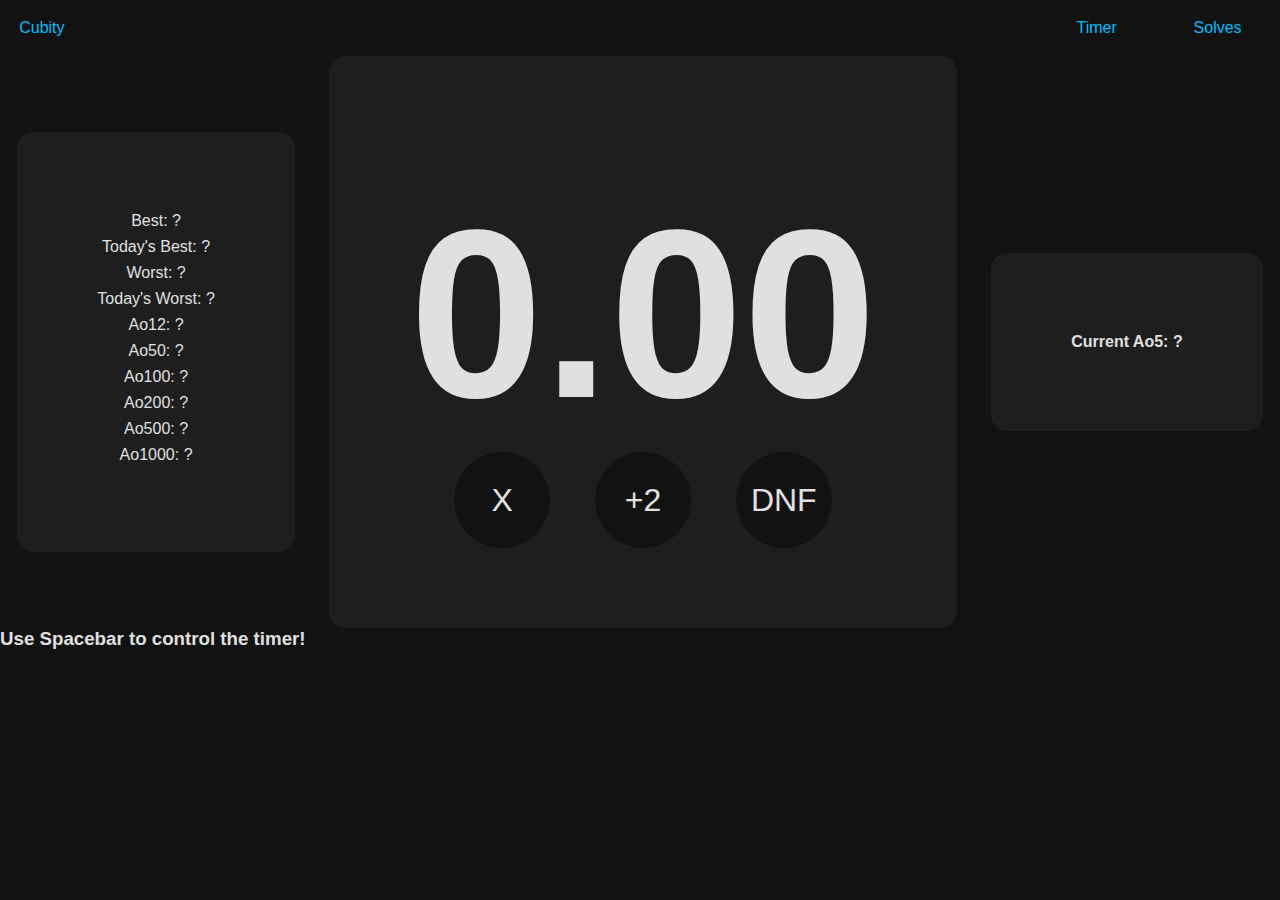
<file: index.html>
<!DOCTYPE html>
<html lang="en">
  <head>
    
    <meta charset="UTF-8" />
    <meta name="viewport" content="width=device-width, initial-scale=1.0" />
    <title>Cubity</title>
  </head>
  <!-- Google tag (gtag.js) -->
<script async src="https://www.googletagmanager.com/gtag/js?id=G-SQ1DZPHKB1"></script>
<script>
  window.dataLayer = window.dataLayer || [];
  function gtag(){dataLayer.push(arguments);}
  gtag('js', new Date());

  gtag('config', 'G-SQ1DZPHKB1');
</script>
  <body>
    <link rel="stylesheet" href="timer.css" />
    <nav>
      <a href="index.html">Cubity</a>
      <ul>
        <li>
          <a href="index.html">Timer</a>
        </li>
        <li><a href="solves.html">Solves</a></li>
      </ul>
    </nav>
    <main>
      <div class="container">
        <div id="stats">
          <ul>
            <li>
              <p>Best: <span id="best"></span></p>
            </li>
            <li>
              <p>Today's Best: <span id="todayBest"></span></p>
            </li>
            <li>
              <p>Worst: <span id="worst"></span></p>
            </li>
            <li>
              <p>Today's Worst: <span id="todayWorst"></span></p>
            </li>
            <li>
              <p>Ao12: <span id="ao12"></span></p>
            </li>
            <li>
              <p>Ao50: <span id="ao50"></span></p>
            </li>
            <li>
              <p>Ao100: <span id="ao100"></span></p>
            </li>
            <li>
              <p>Ao200: <span id="ao200"></span></p>
            </li>
            <li>
              <p>Ao500: <span id="ao500"></span></p>
            </li>
            <li>
              <p>Ao1000: <span id="ao1000"></span></p>
            </li>
          </ul>
        </div>
      </div>
      <div class="container">
        <p id="scramble"></p>

        <div id="timer"><h2>0.00</h2></div>
        <div class="buttons">
          <button id="removeButton" class="btn">X</button>
          <button id="penaltyButton" class="btn">+2</button>
          <button id="dnfButton" class="btn">DNF</button>
        </div>
      </div>
      <div class="container">
        <div id="feed">
          <h4>Current Ao5: <span id="ao5">5:00</span></h4>

          <div class="cavg"><p></p></div>
          <div class="cavg"><p></p></div>
          <div class="cavg"><p></p></div>
          <div class="cavg"><p></p></div>
          <div class="cavg"><p></p></div>
        </div>
      </div>
    </main>
    <div id="lower">
      
      <div id="tips">
        <h3>Use Spacebar to control the timer!</h3>
      </div>
    
    </div>
    

    <script src="solveInfo.js"></script>
    <script src="timer.js"></script>
  </body>
</html>
</file>
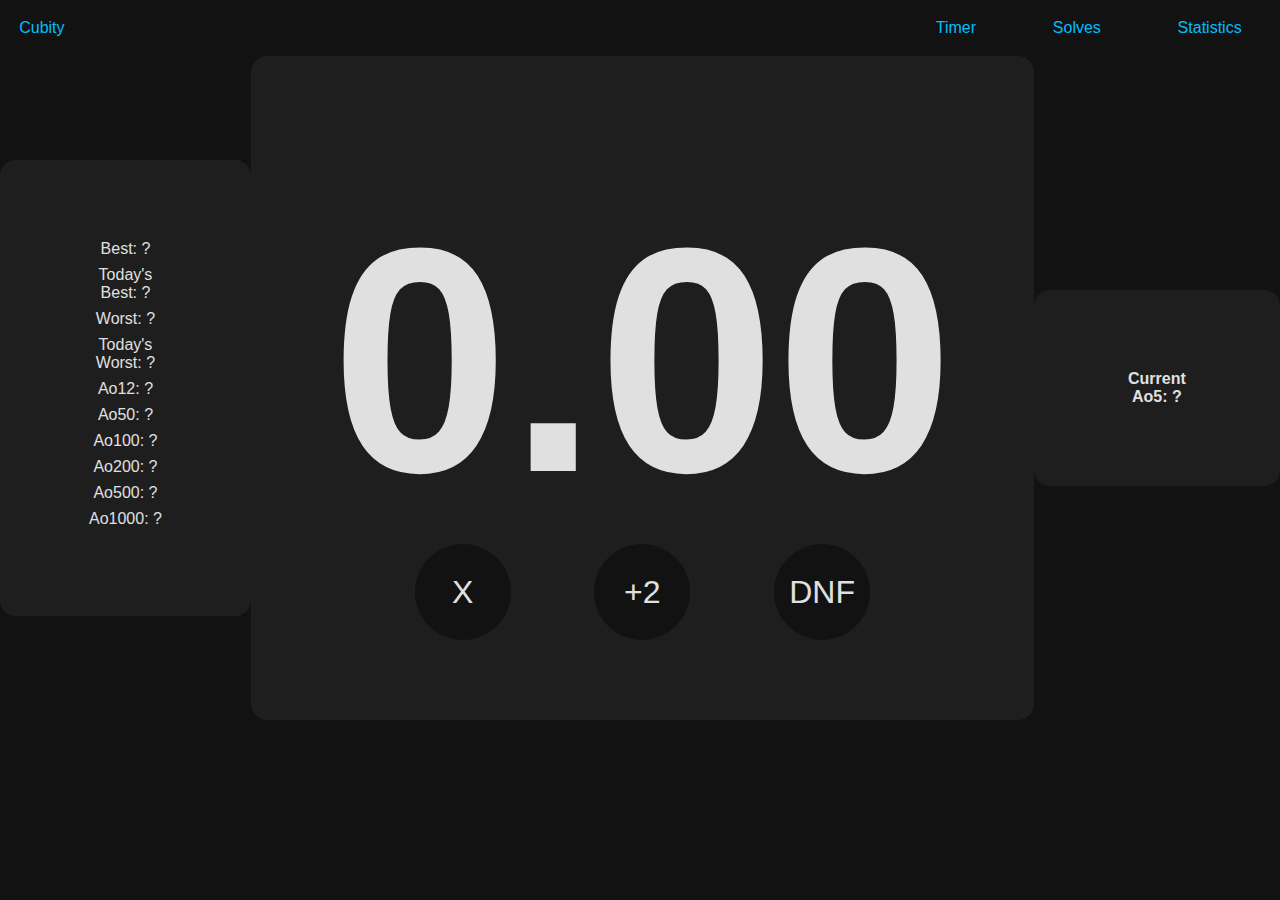
<file: timer.html>
<!DOCTYPE html>
<html lang="en">
  <head>
    <meta charset="UTF-8" />
    <meta name="viewport" content="width=device-width, initial-scale=1.0" />
    <title>Cubity</title>
  </head>
  <body>

    <link rel="stylesheet" href="timer.css" />
    <nav>
      <a href="timer.html">Cubity</a>
      <ul>
        <li>
            <a href="/timer.html">Timer</a></li>
        <li><a href="solves.html">Solves</a></li></li>
        <li><a href="statistics.html">Statistics</a></li></li>
      </ul>
    </nav>
    <main>
    
      <div class="container">
        <div id="stats">
            <ul>
              <li>
                <p>Best: <span id="best"></span></p>
                
              </li>
              <li>
                <p>Today's Best: <span id="todayBest"></span></p>
                
              </li>
              <li>
                <p>Worst: <span id="worst"></span></p>
                
              </li>
              <li>
                <p>Today's Worst: <span id="todayWorst"></span></p>
                
              </li>
              <li>
                <p>Ao12: <span id="ao12"></span></p>
                </span>
              </li>
              <li>
                <p>Ao50: <span id="ao50"></span></p>
                
              </li> <li>
                <p>Ao100: <span id="ao100"></span></p>
                
              </li> <li>
                <p>Ao200: <span id="ao200"></span></p>
              </li> <li>
                <p>Ao500: <span id="ao500"></span></p>
                </span>
              </li></li> <li>
                <p>Ao1000: <span id="ao1000"></span></p>
                </span>
              </li>
            </ul>
          </div>
      </div>
      <div class="container">
      
        <p id="scramble"></p>
    
        <div id="timer"><h1>0.00</h1></div>
        <div class="buttons">
          <button id="removeButton" class="btn"">X</button>
          <button id="penaltyButton" class="btn"">+2</button>
          <button id="dnfButton" class="btn"">DNF</button>
        </div>
        
      </div>
      <div class="container">
        <div id="feed">
            <h4>Current Ao5: <span id="ao5">5:00</span></h4>
  
            <div class="cavg"><p></p></div>
            <div class="cavg"><p></p></div>
            <div class="cavg"><p></p></div>
            <div class="cavg"><p></p></div>
            <div class="cavg"><p></p></div>
          </div>
      </div>
    </main>
    <script src="solveInfo.js"></script>
    <script src="timer.js"></script>
  </body>
</html>
</file>
<file: timer.css>
* {
  margin: 0;
  padding: 0;
  box-sizing: border-box;
  font-family: Arial, Helvetica, sans-serif;
  color: #e0e0e0;
}
body {
  background: #121212;
}
li {
  list-style-type: none;
}
a {
  text-decoration: none;
  color: #00bfff;
}

nav {
  display: flex;
  justify-content: space-between;
}

nav ul,
#stats ul {
  display: flex;
}

main {
  display: flex;
}

nav ul li,
nav a {
  padding: 1.2rem;
}
nav ul li:hover {
  text-decoration: underline;
}

.container {
  margin: auto;
  background: #1e1e1e;
  text-align: center;
  border-radius: 1em;
  padding: 5em;
}

#scramble {
  margin-bottom: 2.5em;
}

#timer {
  font-size: 10em;
}

#stats ul {
  flex-direction: column;
}

#stats ul li {
  margin-bottom: 0.5em;
}

.red {
  color: red;
}
.green {
  color: green;
}

.btn {
  border-radius: 50%;
  font-size: 2em;
  background-color: #121212;
  border-width: 0;
  height: 3em;
  width: 3em;
}

.buttons {
  display: flex;
  justify-content: space-evenly;
}
</file>
